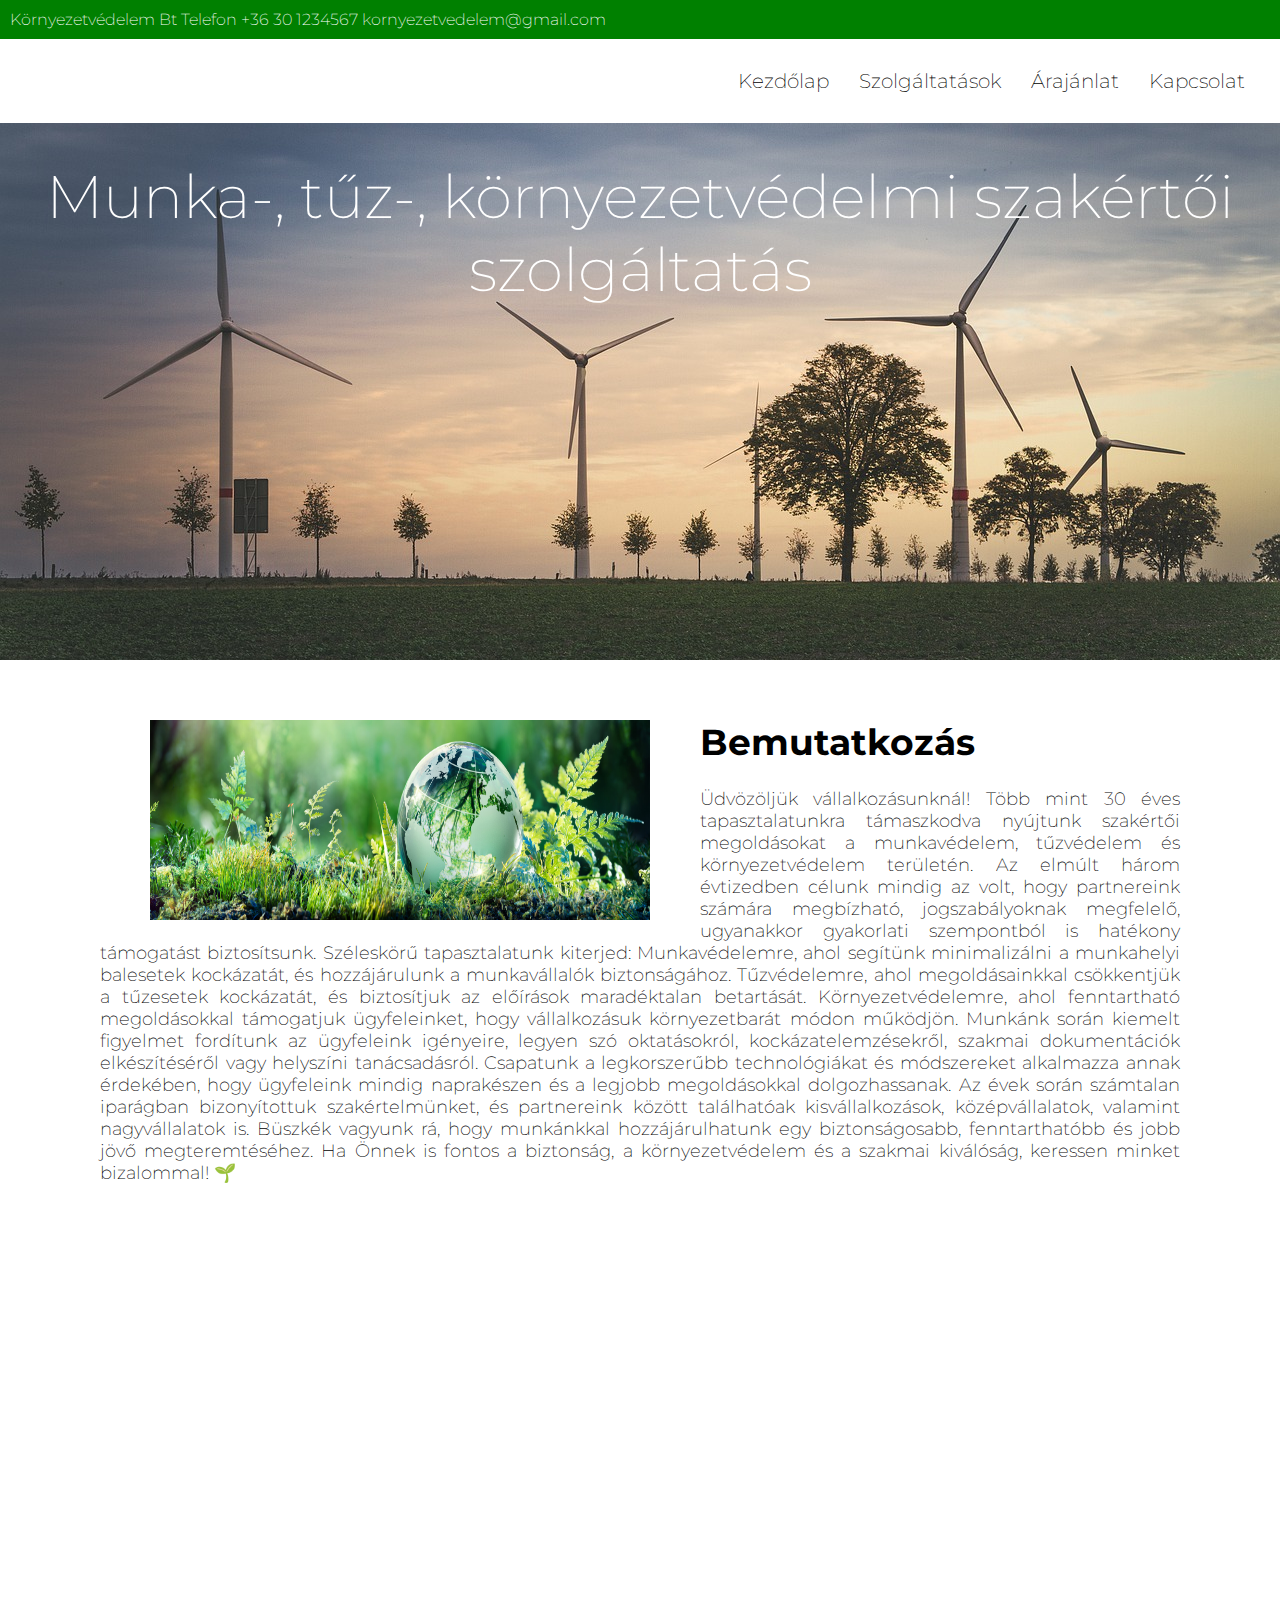
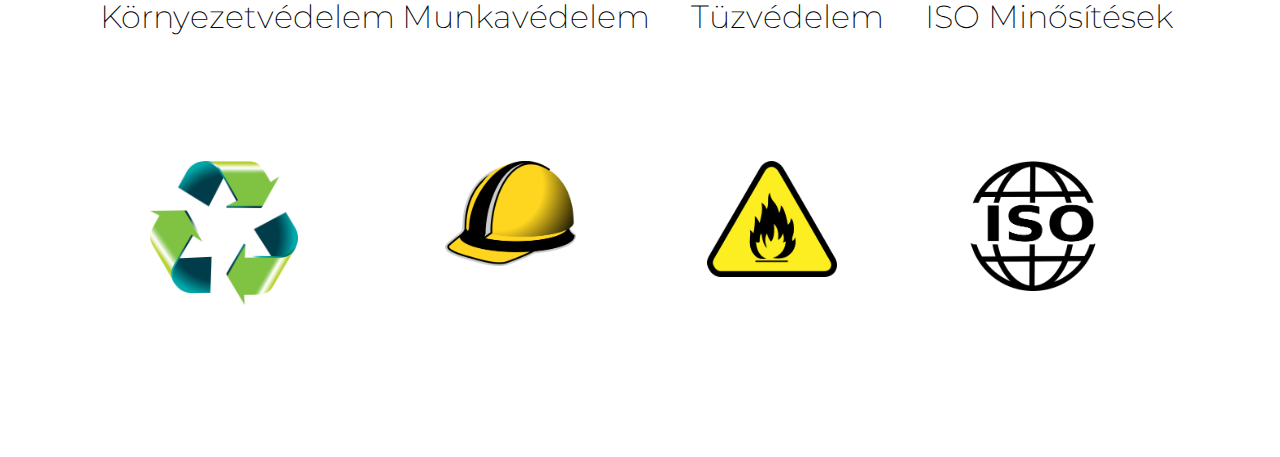
<file: index.html>
<!DOCTYPE html>
<html lang="en">
<head>
    <meta charset="UTF-8">
    <meta name="viewport" content="width=device-width, initial-scale=1.0">
    <title>Munkatech</title>
    <link rel="stylesheet" href="munkatech.css">
    <link rel="preconnect" href="https://fonts.googleapis.com">
<link rel="preconnect" href="https://fonts.gstatic.com" crossorigin>
<link href="https://fonts.googleapis.com/css2?family=Montserrat:ital,wght@0,100..900;1,100..900&display=swap" rel="stylesheet">
</head>
<body>
    <header>
        <h4>Környezetvédelem Bt    Telefon +36 30 1234567    kornyezetvedelem@gmail.com</h4>    
        <nav class="navbar"> 
            <div class="menu-toggle" id="mobile-menu">
            <span class="bar"></span>
            <span class="bar"></span>
            <span class="bar"></span>
        </div>
        <ul class="nav-list" >   
             <li><a href="index.html">Kezdőlap</a></li>
             <li><a href="szolgaltatasok.html">Szolgáltatások</a></li>
             <li><a href="ajanlat.html">Árajánlat</a></li>
             <li><a href="kapcsolat.html">Kapcsolat</a></li>
        </ul>
    </nav>
 </header>
    <div class="mainpic">
        <p style="width: auto; height: 500px;">Munka-, tűz-, környezetvédelmi szakértői szolgáltatás</p>
    </div>
    <section>
        <img src="fold2.jpg" alt="fold" width="500px" height="200px" margin-right="20px"> 
        <h1>Bemutatkozás</h1>
            <p>Üdvözöljük vállalkozásunknál!

                Több mint 30 éves tapasztalatunkra támaszkodva nyújtunk szakértői megoldásokat a munkavédelem, tűzvédelem és környezetvédelem területén. Az elmúlt három évtizedben célunk mindig az volt, hogy partnereink számára megbízható, jogszabályoknak megfelelő, ugyanakkor gyakorlati szempontból is hatékony támogatást biztosítsunk.
                
                Széleskörű tapasztalatunk kiterjed:
                
                Munkavédelemre, ahol segítünk minimalizálni a munkahelyi balesetek kockázatát, és hozzájárulunk a munkavállalók biztonságához.
                Tűzvédelemre, ahol megoldásainkkal csökkentjük a tűzesetek kockázatát, és biztosítjuk az előírások maradéktalan betartását.
                Környezetvédelemre, ahol fenntartható megoldásokkal támogatjuk ügyfeleinket, hogy vállalkozásuk környezetbarát módon működjön.
                Munkánk során kiemelt figyelmet fordítunk az ügyfeleink igényeire, legyen szó oktatásokról, kockázatelemzésekről, szakmai dokumentációk elkészítéséről vagy helyszíni tanácsadásról. Csapatunk a legkorszerűbb technológiákat és módszereket alkalmazza annak érdekében, hogy ügyfeleink mindig naprakészen és a legjobb megoldásokkal dolgozhassanak.
                
                Az évek során számtalan iparágban bizonyítottuk szakértelmünket, és partnereink között találhatóak kisvállalkozások, középvállalatok, valamint nagyvállalatok is. Büszkék vagyunk rá, hogy munkánkkal hozzájárulhatunk egy biztonságosabb, fenntarthatóbb és jobb jövő megteremtéséhez.
                
                Ha Önnek is fontos a biztonság, a környezetvédelem és a szakmai kiválóság, keressen minket bizalommal! 🌱 
                </p>
    </section>
    <article>
        <p>Szolgáltatásaink</p>
        <ul class="szolgaltatasok">
            <li>Környezetvédelem</li>
            <li>Munkavédelem</li>
            <li>Tüzvédelem</li>
            <li>ISO Minősítések</li>
            <li><img src="kornyezetvedelem.webp" alt="" style="width: 50%;"></li>
            <li><img src="munkavedelem.webp" alt="" style="width: 50%;"></li>
            <li><img src="tuzvedlem.webp" alt="" style="width: 50%;"></li>
            <li><img src="iso.webp" alt="" style="width: 50%;"></li>
        </ul> 
    </article> 
    <script>
        const mobileMenu = document.getElementById('mobile-menu');
        const navList = document.querySelector('.nav-list');

        mobileMenu.addEventListener('click', () => {
        navList.classList.toggle('active');
});
    </script>
</body>
</html>
</file>
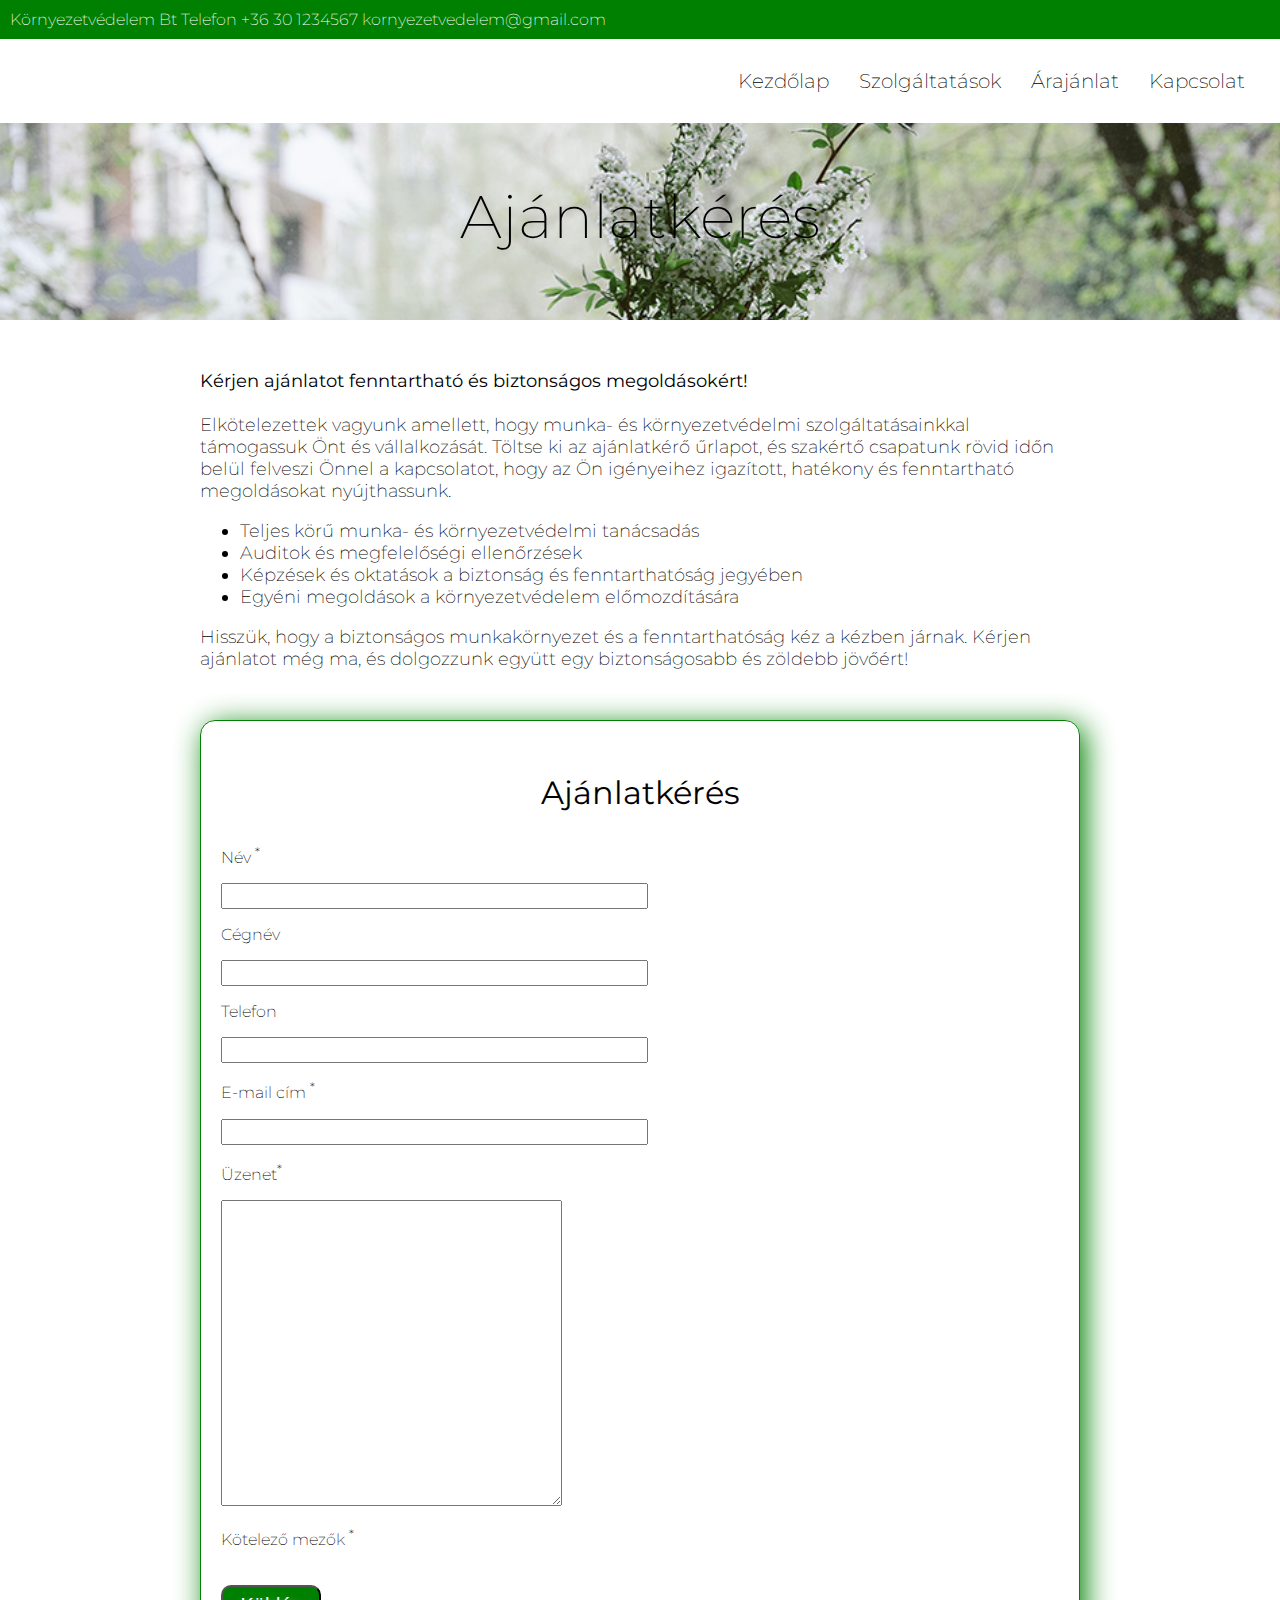
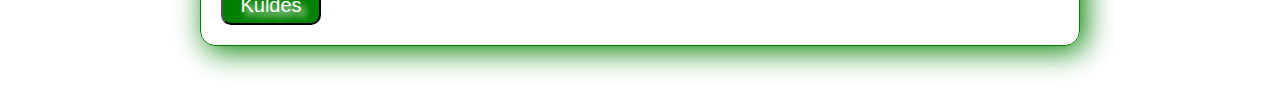
<file: ajanlat.html>
<!DOCTYPE html>
<html lang="en">
<head>
    <meta charset="UTF-8">
    <meta name="viewport" content="width=device-width, initial-scale=1.0">
    <title>Árajánlat</title>
    <link rel="stylesheet" href="ajanlat.css">
    <link rel="preconnect" href="https://fonts.googleapis.com">
<link rel="preconnect" href="https://fonts.gstatic.com" crossorigin>
<link href="https://fonts.googleapis.com/css2?family=Montserrat:ital,wght@0,100..900;1,100..900&display=swap" rel="stylesheet">
</head>
<body>
    <header>
        <h4>Környezetvédelem Bt    Telefon +36 30 1234567    kornyezetvedelem@gmail.com</h4>    
        <nav class="navbar"> 
            <div class="menu-toggle" id="mobile-menu">
            <span class="bar"></span>
            <span class="bar"></span>
            <span class="bar"></span>
        </div>
        <ul class="nav-list" >   
             <li><a href="index.html">Kezdőlap</a></li>
             <li><a href="szolgaltatasok.html">Szolgáltatások</a></li>
             <li><a href="ajanlat.html">Árajánlat</a></li>
             <li><a href="kapcsolat.html">Kapcsolat</a></li>
        </ul>
    </nav>
 </header>
<div class="ajanlat">
    <p>Ajánlatkérés</p>
</div>
<div class="ajanlatkeres">
<span>
   <strong> Kérjen ajánlatot fenntartható és biztonságos megoldásokért!</strong><br>
   <br>
Elkötelezettek vagyunk amellett, hogy munka- és környezetvédelmi szolgáltatásainkkal támogassuk Önt és vállalkozását. 
Töltse ki az ajánlatkérő űrlapot, és szakértő csapatunk rövid időn belül felveszi Önnel a kapcsolatot, 
hogy az Ön igényeihez igazított, hatékony és fenntartható megoldásokat nyújthassunk.
</span>
<ul>
    <li>Teljes körű munka- és környezetvédelmi tanácsadás</li>
    <li>Auditok és megfelelőségi ellenőrzések</li>
    <li>Képzések és oktatások a biztonság és fenntarthatóság jegyében</li>
    <li>Egyéni megoldások a környezetvédelem előmozdítására</li>
</ul>
<span>Hisszük, hogy a biztonságos munkakörnyezet és a fenntarthatóság kéz a kézben járnak. 
    Kérjen ajánlatot még ma, és dolgozzunk együtt egy biztonságosabb és zöldebb jövőért!</span>
</div>
<div class="keret">
    <form action="urlap2.html">
        <p style="text-align: center; font-size: 32px;"><strong>Ajánlatkérés</strong></p>
        
        <div class="nev">
            <p>Név <sup>*</sup></p>
            <label for="vezeteknev"></label>
            <input type="text" name="vezeteknev" id="vnev" required>
        </div>
        <div>
            <p>Cégnév</p>
            <label for="cegnev"></label>
            <input type="text" name="cegnev" id="ceg">
        </div>
        <div>
            <p>Telefon</p>
            <input type="tel" name="tel" id="tel">
        </div>
        <div class="email">
            <p>E-mail cím <sup>*</sup></p>
            <input type="email" name="email" id="emal" required>
            <label for="email"></label>
            <div>
                <p>Üzenet<sup>*</sup></p>
                <textarea name="uzenet" id="uzenet" cols="40" rows="20"></textarea>
            </div>
        </div>
        <p>Kötelező mezők <sup>*</sup></p>
        <div style="padding-top: 20px;">
        <input type="button" value="Küldés" class="button">

    </div>
    </form>
</div>
</div>
<script>
    const mobileMenu = document.getElementById('mobile-menu');
    const navList = document.querySelector('.nav-list');

    mobileMenu.addEventListener('click', () => {
    navList.classList.toggle('active');
});
</script> 
</body>
</html>
</file>
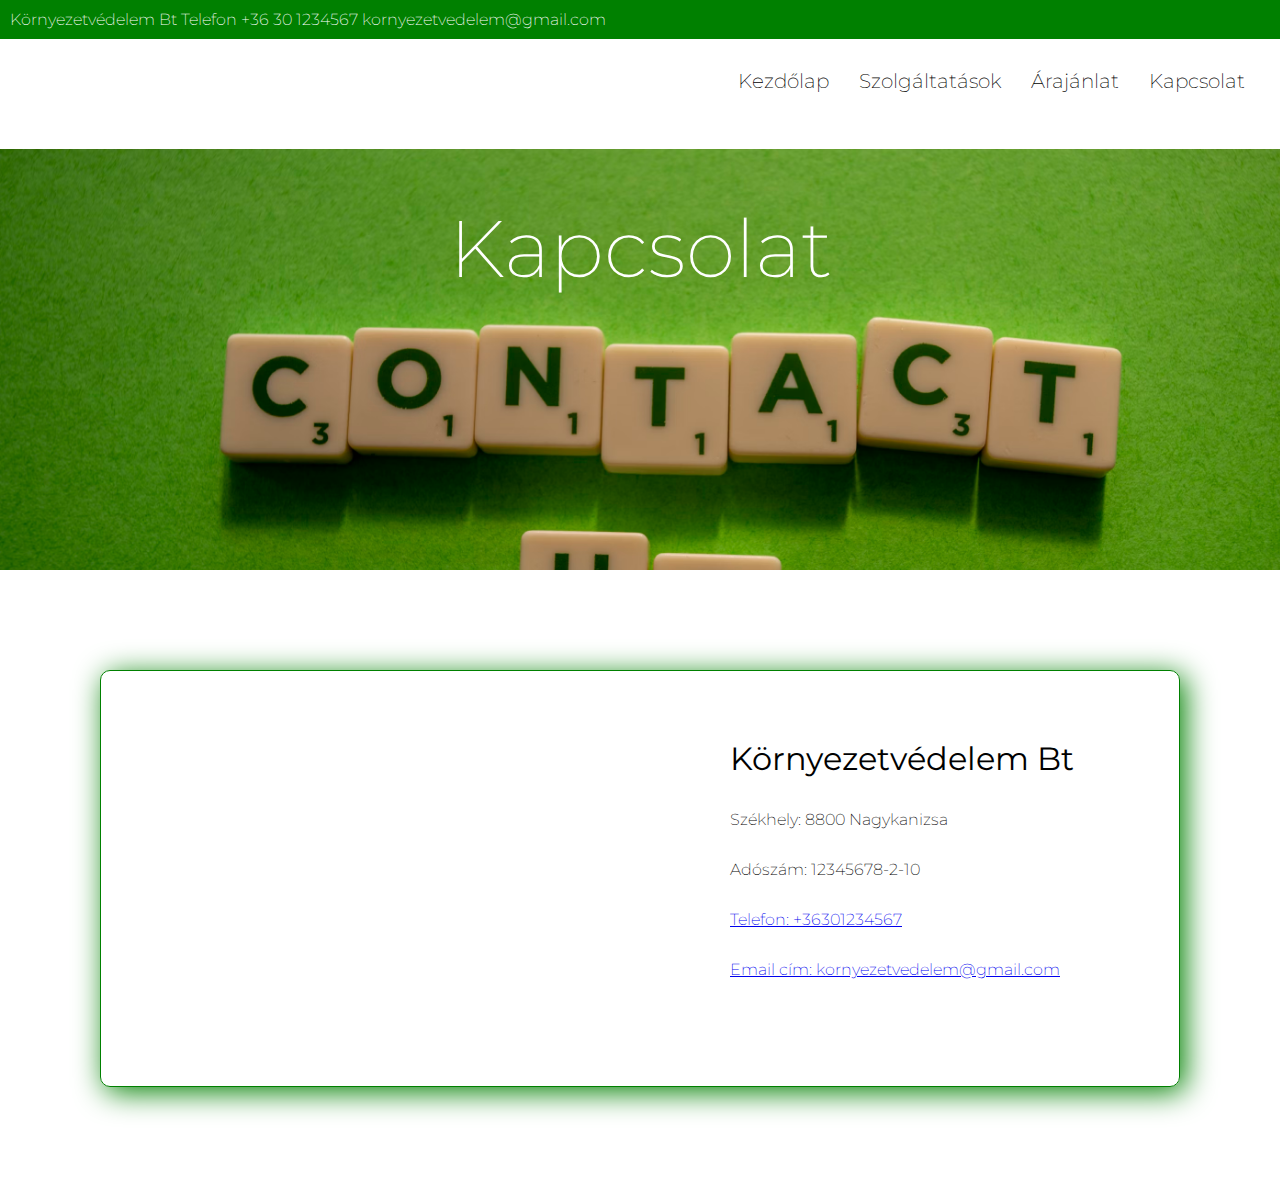
<file: kapcsolat.html>
<!DOCTYPE html>
<html lang="en">
<head>
    <meta charset="UTF-8">
    <meta name="viewport" content="width=device-width, initial-scale=1.0">
    <title>Munkatech</title>
    <link rel="stylesheet" href="kapcsolat.css">
    <link rel="preconnect" href="https://fonts.googleapis.com">
<link rel="preconnect" href="https://fonts.gstatic.com" crossorigin>
<link href="https://fonts.googleapis.com/css2?family=Montserrat:ital,wght@0,100..900;1,100..900&display=swap" rel="stylesheet">
</head>
<body>
    <header>
        <h4>Környezetvédelem Bt    Telefon +36 30 1234567    kornyezetvedelem@gmail.com</h4>    
        <nav class="navbar"> 
            <div class="menu-toggle" id="mobile-menu">
            <span class="bar"></span>
            <span class="bar"></span>
            <span class="bar"></span>
        </div>
        <ul class="nav-list" >   
             <li><a href="index.html">Kezdőlap</a></li>
             <li><a href="szolgaltatasok.html">Szolgáltatások</a></li>
             <li><a href="ajanlat.html">Árajánlat</a></li>
             <li><a href="kapcsolat.html">Kapcsolat</a></li>
        </ul>
    </nav>
 </header>
    <div class="kapcsolat">
        <p>Kapcsolat</p>
    </div>
<div class="kontakt">
    <div class="map">
        <iframe src="https://www.google.com/maps/embed?pb=!1m18!1m12!1m3!1d175928.41545615613!2d16.84045303988111!3d46.45104513881073!2m3!1f0!2f0!3f0!3m2!1i1024!2i768!4f13.1!3m3!1m2!1s0x476893061c075be9%3A0x400c4290c1e12b0!2sNagykanizsa!5e0!3m2!1shu!2shu!4v1737208104086!5m2!1shu!2shu" width="600" height="450" style="border:0;" allowfullscreen="" loading="lazy" referrerpolicy="no-referrer-when-downgrade"></iframe>
    </div>
    <ul class="cegadatok">
        <p style="font-size: xx-large;" ><strong>Környezetvédelem Bt</strong></p>
            <li>Székhely: 8800 Nagykanizsa</li>
            <li>Adószám: 12345678-2-10</li>
            <li><abbr title="Hívás"></abbr><a href="tel:+36301234567">Telefon: +36301234567</a></li>
            <li><a href="mailto:kornyezetvedelem@gmail.com">Email cím: kornyezetvedelem@gmail.com</a></li>
    </ul>
</div>
<script>
    const mobileMenu = document.getElementById('mobile-menu');
    const navList = document.querySelector('.nav-list');

    mobileMenu.addEventListener('click', () => {
    navList.classList.toggle('active');
});
</script>
</body>
</html>
</file>
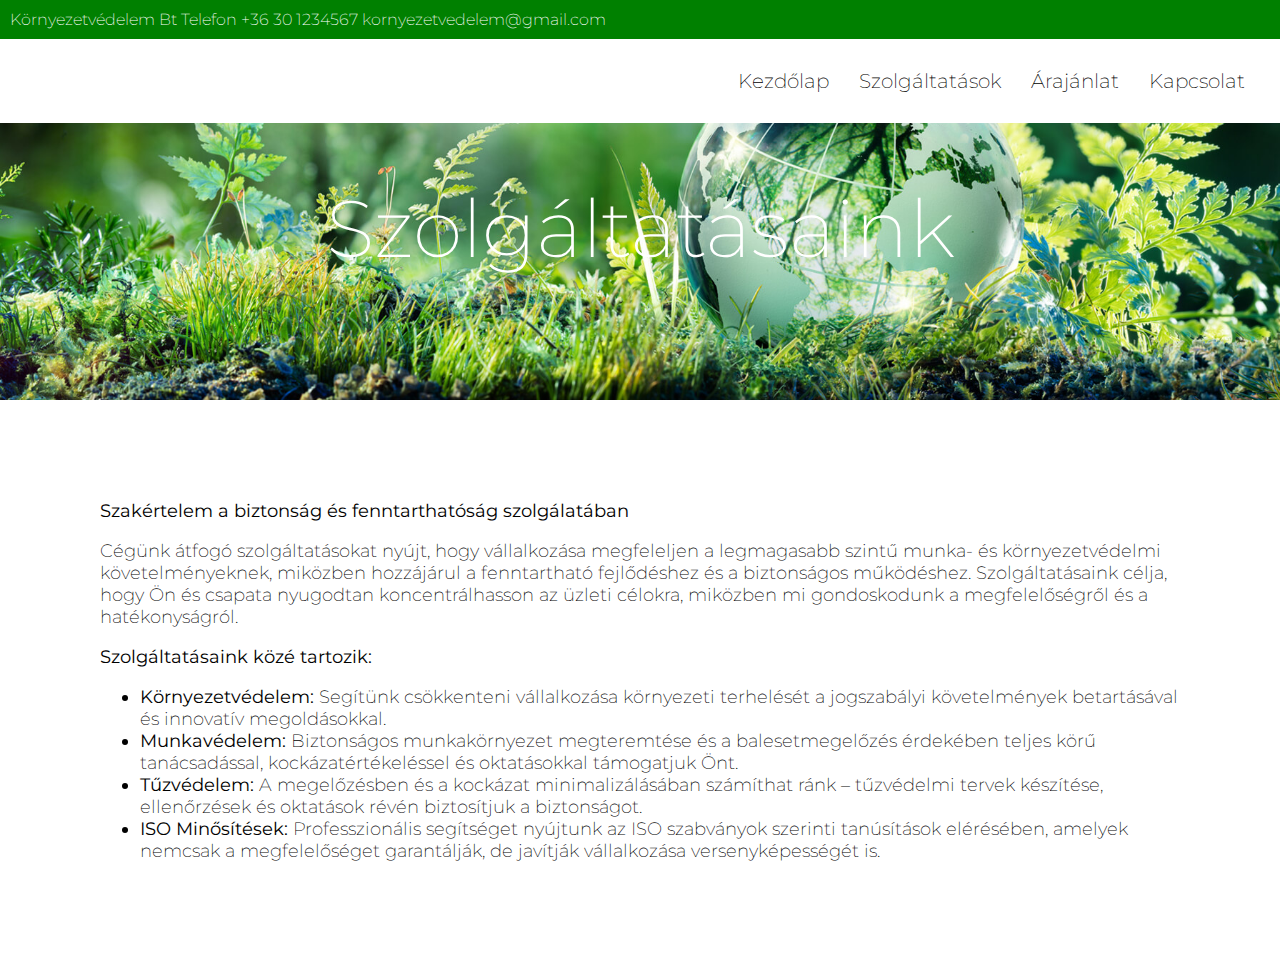
<file: szolgaltatasok.html>
<!DOCTYPE html>
<html lang="en">
<head>
    <meta charset="UTF-8">
    <meta name="viewport" content="width=device-width, initial-scale=1.0">
    <title>Környezetvedelem</title>
    <link rel="stylesheet" href="szolgaltatasok.css">
    <link rel="preconnect" href="https://fonts.googleapis.com">
<link rel="preconnect" href="https://fonts.gstatic.com" crossorigin>
<link href="https://fonts.googleapis.com/css2?family=Montserrat:ital,wght@0,100..900;1,100..900&display=swap" rel="stylesheet">
</head>
<body>
    <header>
        <h4>Környezetvédelem Bt    Telefon +36 30 1234567    kornyezetvedelem@gmail.com</h4>    
        <nav class="navbar"> 
            <div class="menu-toggle" id="mobile-menu">
            <span class="bar"></span>
            <span class="bar"></span>
            <span class="bar"></span>
        </div>
        <ul class="nav-list" >   
             <li><a href="index.html">Kezdőlap</a></li>
             <li><a href="szolgaltatasok.html">Szolgáltatások</a></li>
             <li><a href="ajanlat.html">Árajánlat</a></li>
             <li><a href="kapcsolat.html">Kapcsolat</a></li>
        </ul>
    </nav>
 </header>
 <div class="szolgaltatasok">
    <p>Szolgáltatásaink</p>
</div>
<article>
    <p><strong>Szakértelem a biztonság és fenntarthatóság szolgálatában</strong></p>
    <p>Cégünk átfogó szolgáltatásokat nyújt, hogy vállalkozása megfeleljen a legmagasabb szintű munka- és környezetvédelmi követelményeknek, 
        miközben hozzájárul a fenntartható fejlődéshez és a biztonságos működéshez. 
        Szolgáltatásaink célja, hogy Ön és csapata nyugodtan koncentrálhasson az üzleti célokra, 
        miközben mi gondoskodunk a megfelelőségről és a hatékonyságról.</p>
    <p><strong>Szolgáltatásaink közé tartozik:</strong></p>
    <ul>
        <li><strong>Környezetvédelem:</strong>
            Segítünk csökkenteni vállalkozása környezeti terhelését a jogszabályi követelmények betartásával és innovatív megoldásokkal.
        </li>
        <li><strong>Munkavédelem:</strong>
            Biztonságos munkakörnyezet megteremtése és a balesetmegelőzés érdekében teljes körű tanácsadással, kockázatértékeléssel és oktatásokkal támogatjuk Önt.</li>
        <li><strong>Tűzvédelem:</strong>
            A megelőzésben és a kockázat minimalizálásában számíthat ránk – tűzvédelmi tervek készítése, ellenőrzések és oktatások révén biztosítjuk a biztonságot.</li>
        <li><strong>ISO Minősítések:</strong>
            Professzionális segítséget nyújtunk az ISO szabványok szerinti tanúsítások elérésében, amelyek nemcsak a megfelelőséget garantálják, de javítják vállalkozása versenyképességét is.</li>
    </ul>
</article>
<script>
    const mobileMenu = document.getElementById('mobile-menu');
    const navList = document.querySelector('.nav-list');

    mobileMenu.addEventListener('click', () => {
    navList.classList.toggle('active');
});
</script>
</body>
</html>
</file>
<file: munkatech.css>
body {
    font-family: "Montserrat", serif;
    font-optical-sizing: auto;
    font-weight: 200;
    font-style: normal;
    margin: 0;
    padding: 0;
}
h4 {
    font-family: "Montserrat", serif;
    font-optical-sizing: auto;
    font-weight: 200;
    font-style: normal;
    margin: 0 auto;
    padding: 10px;
    background-color: green;
    color: white; 
}
header {
    position: fixed;
    width: 100%;
}

.navbar {
    display: flex;
    justify-content: flex-end;
    align-items: center;
    padding: 30px 20px;
    background-color: white;
    font-size: 20px;
}
.nav-list {
    list-style: none;
    display: flex;
    margin: 0;
    padding: 0;
}

.nav-list li {
    margin: 0 15px;
}

.nav-list a {
    text-decoration: none;
    color: black;
    font-size: 20px;
    transition: color 0.3s;
}

.nav-list a:hover {
    color: green;
}

.menu-toggle {
    display: none;
    flex-direction: column;
    cursor: pointer;
}
.menu-toggle .bar {
    background-color: green;
    height: 2px;
    width: 25px;
    margin: 3px 0;
}
@media screen and (max-width: 768px) {
    .menu-toggle {
        display: flex;
    }
    .nav-list {
        display: none;
        flex-direction: column;
        width: 100%;
        background-color: white;
        position: absolute;
        top: 120px;
        left: 0;
    }
    .nav-list.active {
        display: flex;
    }
    .nav-list li {
        text-align: center;
        margin: 10px 0;
    }
}


.mainpic {
    margin: auto;
    background-image: url(wind-power-plant-5239642_1280.jpg);
    background-size: cover;
    color: white;
    text-align: center;
    font-size: 60px;
    padding-top: 100px;
}
img {
    margin-left: 50px;
    margin-right: 50px;
    margin-bottom: 20px;
    float: left;
}
section {
    margin-left: 100px;
    margin-right: 100px;
    text-align: justify;
    font-size: 18px;
}
article p {
    font-size: 66px;
    background-image: url(natural-reserve-6741474_1280.webp);
    background-attachment: fixed;
    background-size: cover;
    color: white;
    text-align: center;
    padding: 50px;
    font-size: 66px;
    }
.szolgaltatasok {
        padding: 100px;
        list-style: none;
        font-size: 32px;
        text-align: center;
        display: grid;
        grid-template-columns: repeat(4, 1fr);
        grid-template-rows: repeat(2, 1fr);
        grid-column-gap: 0px;
        grid-row-gap: 0px; 
}
@media screen and (max-width: 768px) {
    .mainpic {
        font-size: 40px;
        padding-top: 150px;
    }
    section {
        margin: 40px;
    }
    img {
        margin: 10px;
        width: 100%;
        height: 100%;
    }
    article p {
        font-size: 48px;
    }
        .szolgaltatasok {
            grid-template-columns: 1fr; 
        }
        .szolgaltatasok li {
            padding: 10px 0; 
            margin: 10px;
    }
}
</file>
<file: ajanlat.css>
body {
    font-family: "Montserrat", serif;
    font-optical-sizing: auto;
    font-weight: 200;
    font-style: normal;
    margin: 0;
    padding: 0;
}
h4 {
    font-family: "Montserrat", serif;
    font-optical-sizing: auto;
    font-weight: 200;
    font-style: normal;
    margin: 0 auto;
    padding: 10px;
    background-color: green;
    color: white; 
}
header {
    position: fixed;
    width: 100%;
}

.navbar {
    display: flex;
    justify-content: flex-end;
    align-items: center;
    padding: 30px 20px;
    background-color: white;
    font-size: 20px;
}
.nav-list {
    list-style: none;
    display: flex;
    margin: 0;
    padding: 0;
}

.nav-list li {
    margin: 0 15px;
}

.nav-list a {
    text-decoration: none;
    color: black;
    font-size: 20px;
    transition: color 0.3s;
}

.nav-list a:hover {
    color: green;
}

.menu-toggle {
    display: none;
    flex-direction: column;
    cursor: pointer;
}
.menu-toggle .bar {
    background-color: green;
    height: 2px;
    width: 25px;
    margin: 3px 0;
}
@media screen and (max-width: 768px) {
    .menu-toggle {
        display: flex;
    }
    .nav-list {
        display: none;
        flex-direction: column;
        width: 100%;
        background-color: white;
        position: absolute;
        top: 120px;
        left: 0;
    }
    .nav-list.active {
        display: flex;
    }
    .nav-list li {
        text-align: center;
        margin: 10px 0;
    }
}

.menu-icon {
    transition: transform 0.5s ease, opacity 0.5s ease;
}
.ajanlat {
    margin: 0 auto;
    background-image: url(decor2c.jpg);
    background-size: cover;
    background-attachment: fixed;
    height: 200px;
    text-align: center;
    font-size: 60px;
    padding-top: 120px;
}

.keret {
    margin: 0px 200px 50px 200px;
    width: auto;
    box-shadow: 5px 5px 30px green;
    border: 1px solid green;
    border-radius: 15px;
    padding: 20px;
}
h1 {
    text-align: center;
    font-size: 30px;
    text-shadow: 5px 5px 5px white;
}
input {
        width: 50%;
        height: 20px;

}
.button {
    background-color: green;
    color: white;
    text-shadow: 5px 5px 7px;
    font-size: 20px;
    width: 100px;
    height: 40px;
    border-radius: 10px;
}
input#jelszo {
    background-color: white;
}
.ajanlatkeres {
    font-size: large;
    margin: 50px 200px 50px 200px;
}
@media screen and (max-width: 768px) {
    .keret {
        margin: 50px;
        min-width: 400px;
    }
    .ajanlat {
        background-attachment: fixed;
        background-position: center;
        font-size: 60px;
    }
    .ajanlatkeres {
        margin: 20px;
    }

}
</file>
<file: kapcsolat.css>
body {
    font-family: "Montserrat", serif;
    font-optical-sizing: auto;
    font-weight: 200;
    font-style: normal;
    margin: 0;
    padding: 0;
}
h4 {
    font-family: "Montserrat", serif;
    font-optical-sizing: auto;
    font-weight: 200;
    font-style: normal;
    margin: 0 auto;
    padding: 10px;
    background-color: green;
    color: white; 
}
header {
    position: fixed;
    width: 100%;
}

.navbar {
    display: flex;
    justify-content: flex-end;
    align-items: center;
    padding: 30px 20px;
    background-color: white;
    font-size: 20px;
}
.nav-list {
    list-style: none;
    display: flex;
    margin: 0;
    padding: 0;
}

.nav-list li {
    margin: 0 15px;
}

.nav-list a {
    text-decoration: none;
    color: black;
    font-size: 20px;
    transition: color 0.3s;
}

.nav-list a:hover {
    color: green;
}

.menu-toggle {
    display: none;
    flex-direction: column;
    cursor: pointer;
}
.menu-toggle .bar {
    background-color: green;
    height: 2px;
    width: 25px;
    margin: 3px 0;
}
@media screen and (max-width: 768px) {
    .menu-toggle {
        display: flex;
    }
    .nav-list {
        display: none;
        flex-direction: column;
        width: 100%;
        background-color: white;
        position: absolute;
        top: 120px;
        left: 0;
    }
    .nav-list.active {
        display: flex;
    }
    .nav-list li {
        text-align: center;
        margin: 10px 0;
    }
}

.menu-icon {
    transition: transform 0.5s ease, opacity 0.5s ease;
}
.kapcsolat {
    margin: 0 auto;
    background-image: url(kontakt.avif);
    background-attachment: fixed;
    background-size: cover;
    width: 100%;
    height: 450px;
    color: white;
    text-align: center;
    font-size: 80px;
    padding-top: 120px;
}  

.kontakt {
    margin: 100px;
    display: grid;
    grid-template-columns: repeat(2, 1fr);
    grid-template-rows: repeat(2, 1fr);
    grid-column-gap: 100px;
    grid-row-gap: 100px;
    border: 1px solid green;
    padding: 20px;
    border-radius: 10px;
    box-shadow: 5px 5px 30px green;

    }

.map { 
    grid-area: 1 / 1 / 3 / 2; 
}
.cegadatok { 
    grid-area: 1 / 2 / 3 / 3;
}
li {
    list-style: none;
    text-decoration: none;
    height: 50px;
}
.map {
    position: relative;
    padding-bottom: 80%;
    height: 0;
    overflow: hidden;
}

.map iframe {
    position: absolute;
    top: 0;
    left: 0;
    width: 100%;
    height: 100%;
    border: 0; 
}
@media screen and (max-width: 768px) {
    .kontakt {
        margin: 0 auto;
        display: inline;
        border: none;
        box-shadow: none;
    }
    .kapcsolat {
        background-attachment: scroll;
        background-position: center;
        font-size: 60px;
    }
    
    .map {
        margin: 10px;
        padding-bottom: 100%;
    }
}
</file>
<file: szolgaltatasok.css>
body {
    font-family: "Montserrat", serif;
    font-optical-sizing: auto;
    font-weight: 200;
    font-style: normal;
    margin: 0;
    padding: 0;
}
h4 {
    font-family: "Montserrat", serif;
    font-optical-sizing: auto;
    font-weight: 200;
    font-style: normal;
    margin: 0 auto;
    padding: 10px;
    background-color: green;
    color: white; 
}
header {
    position: fixed;
    width: 100%;
}

.navbar {
    display: flex;
    justify-content: flex-end;
    align-items: center;
    padding: 30px 20px;
    background-color: white;
    font-size: 20px;
}
.nav-list {
    list-style: none;
    display: flex;
    margin: 0;
    padding: 0;
}

.nav-list li {
    margin: 0 15px;
}

.nav-list a {
    text-decoration: none;
    color: black;
    font-size: 20px;
    transition: color 0.3s;
}

.nav-list a:hover {
    color: green;
}

.menu-toggle {
    display: none;
    flex-direction: column;
    cursor: pointer;
}
.menu-toggle .bar {
    background-color: green;
    height: 2px;
    width: 25px;
    margin: 3px 0;
}
@media screen and (max-width: 768px) {
    .menu-toggle {
        display: flex;
    }
    .nav-list {
        display: none;
        flex-direction: column;
        width: 100%;
        background-color: white;
        position: absolute;
        top: 120px;
        left: 0;
    }
    .nav-list.active {
        display: flex;
    }
    .nav-list li {
        text-align: center;
        margin: 10px 0;
    }
}

.menu-icon {
    transition: transform 0.5s ease, opacity 0.5s ease;
}
.szolgaltatasok {
    margin: 0 auto;
    background-image: url(fold2.jpg);
    background-size: cover;
    height: 300px;
    color: white;
    text-align: center;
    font-size: 80px;
    padding-top: 100px;
} 
.parent {
    display: grid;
    grid-template-columns: repeat(4, 1fr);
    grid-template-rows: 1fr;
    grid-column-gap: 40px;
    grid-row-gap: 40px;
    }
    
article {
    font-size: 18px;
    margin: 100px;
}    
@media screen and (max-width: 768px) {
    article {
        margin: 50px;
    }
    .szolgaltatasok {
        font-size: 50px;
        padding-top: 200px;
        height: 200px;

    }

}
 footer { 
    background-color: #201e1e;
    height: 200px;
    padding: 10px;
    text-align: center;
    color: white;
  }
</file>
